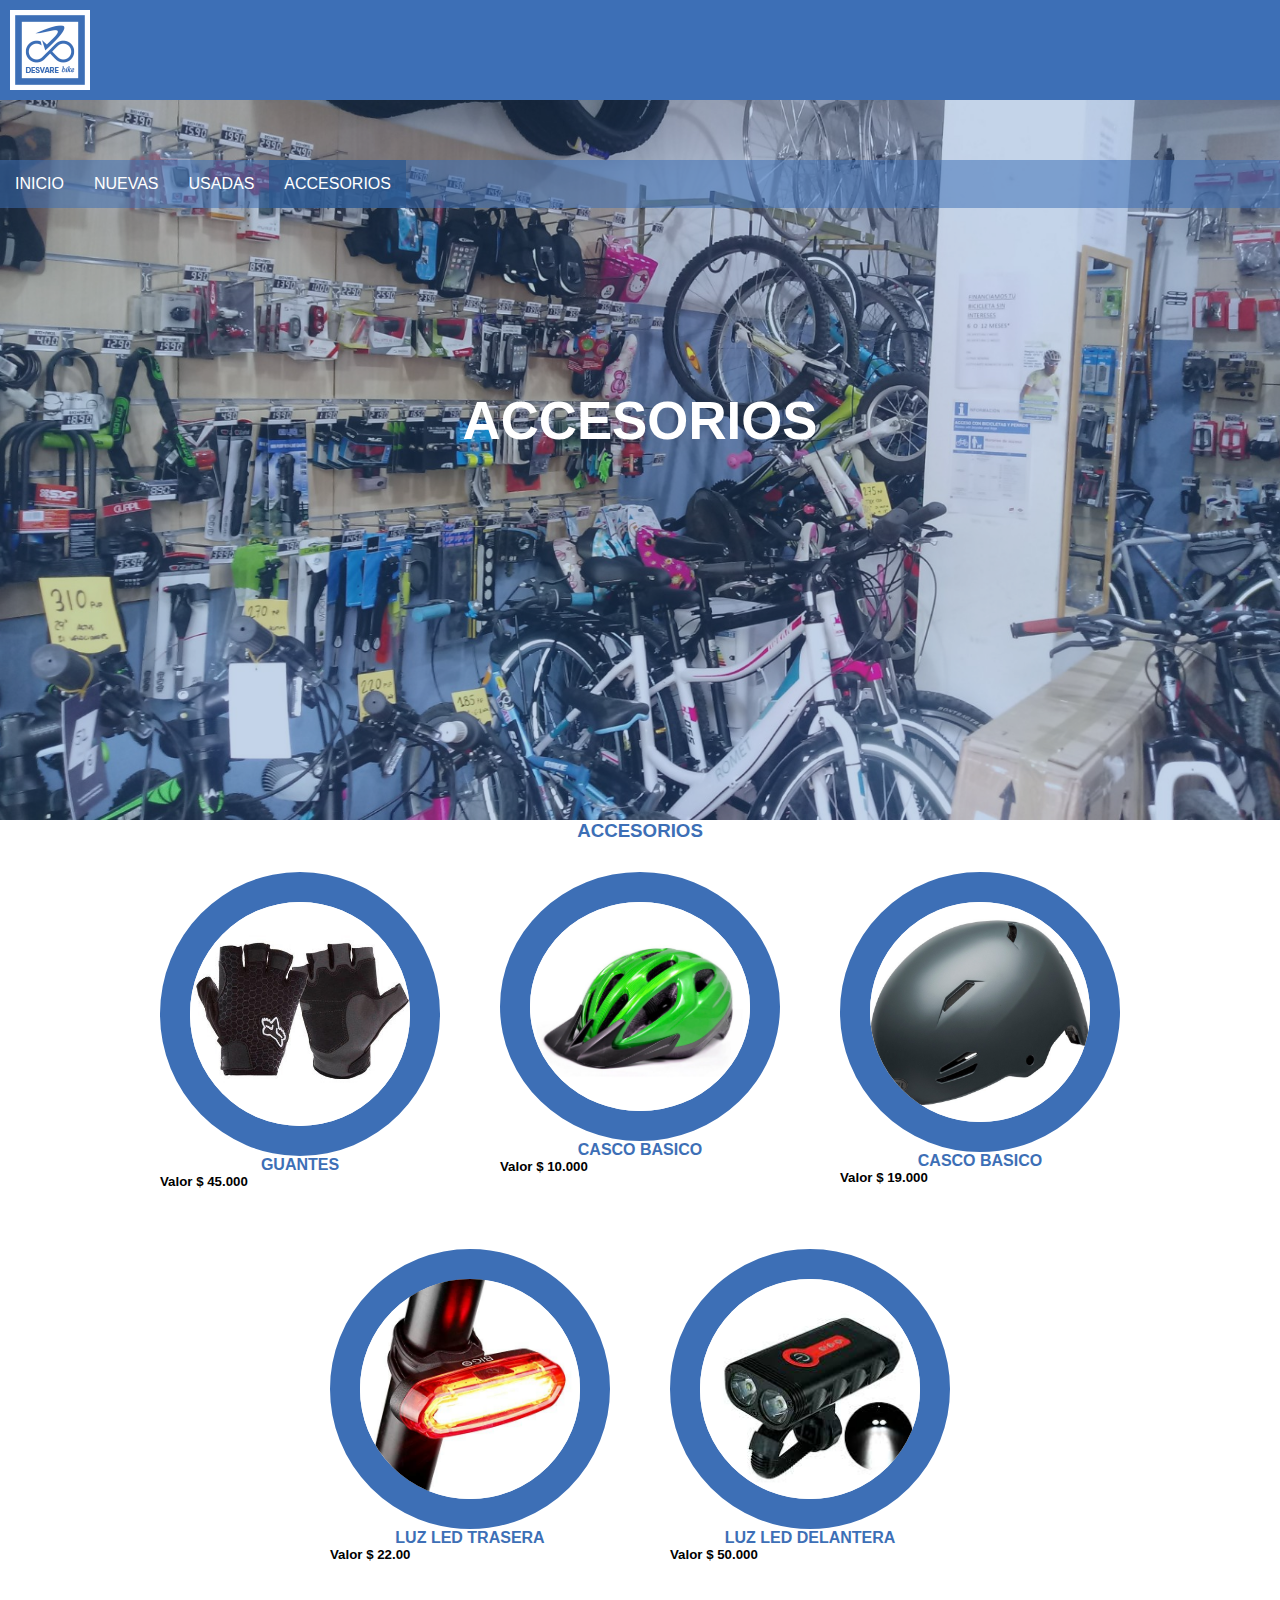
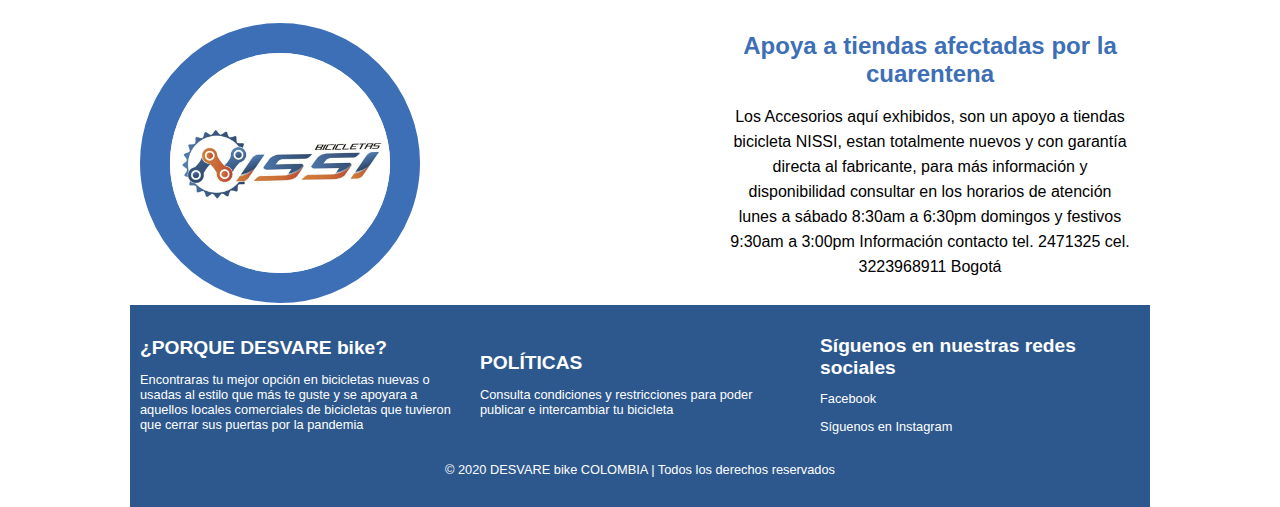
<file: accesorios.html>
<!DOCTYPE html>
<html lang="es">
<head>
    <meta charset="UTF-8">
   
     <meta name="viewport" content="width=device-width, user-scalable=yes, initial-scale=1.0, maximum-scale=3.0, minimum-scale=1.0">
   
     <meta name="author" content="Oscar Ramirez">
    <meta name="description" content="pagina de inicio desvare bike">
    <title>DESVARE bike | ACCESORIO</title>
     <link rel="icon" href="imagenes/logo.png">
     <link rel="stylesheet" href="css/estilos.css">
    <link rel="stylesheet" href="css/">
    <link href="https://file.myfontastic.com/nHDmh6iLEjJ8vQRUFkeFfT/icons.css" rel="stylesheet">    
</head>
<body>
  <header class="main-header">
      <div class="container container--flex">
        <div class="logo-container column column--50"><a href="index.html"> <img src="imagenes/logo%20cabezote.png" alt="logo DESVARE bike" class="logo"></a></div>  
      </div>
      

 </header>
              
   <nav class="main-nav">
        <div class="container container--flex">
          <span class="icon-menu" id="btnmenu"></span>
           
            <ul class="menu" id="menu">
                <li class="menu__item"><a href="index.html" class="menu__link ">INICIO</a></li>
                <li class="menu__item"><a href="nuevas.html" class="menu__link">NUEVAS</a></li>
                <li class="menu__item"><a href="usadas.html" class="menu__link">USADAS</a></li>
                <li class="menu__item"><a href="accesorios.html" class="menu__link menu__link--select">ACCESORIOS</a></li>
            </ul>
            <div class="social-icon">
                <a href="https://www.facebook.com" target="_blank" class="social-icon__link"><span class="icon-facebook"></span></a>
                <a href="https://www.instagram.com" target="_blank" class="social-icon__link"><span class="icon-instagram"></span></a>
                <a href="https://outlook.live.com" target="_blank" class="social-icon__link"><span class="icon-mail"></span></a>
                
                <a href="https://registrobicibogota.movilidadbogota.gov.co/#!/" target="_blank" class="social-icon__link"><span class="icon-pencil"></span></a>
                
            </div>
        </div>  
 </nav>   
    
    <section class="banner">
        <img src="imagenes/BANNER_Accesoriosjpg.jpg" alt="montaña de bicicletas con una bicicleta de ruta en el aire" class="banner__img">
        <div class="banner__content">ACCESORIOS</div>
    </section>
    
   
        
      <section id="blog">
            <h3>ACCESORIOS</h3>
            <div class="contenedor">
               <article><a href="imagenes/Acc.guantes1.jpg" target="_blank">
                   <img src="imagenes/Acc.guantes1.jpg" alt="guantes  "></a>
                   <h4>GUANTES</h4><h5>Valor $ 45.000</h5>
               </article>
               <article><a href="imagenes/Acc.guantes2.jpg" target="_blank">
                   <img src="imagenes/Acc.guantes2.jpg" alt="Casco basico"></a>
                   <h4>CASCO BASICO</h4><h5>Valor $ 10.000</h5>
               </article>
               <article><a href="imagenes/Acc.guantes3.jpg" target="_blank">
                   <img src="imagenes/Acc.guantes3.jpg" alt="Casco basico"></a>
                   <h4>CASCO BASICO</h4><h5>Valor $ 19.000 </h5>
               </article>
               <article><a href="imagenes/Acc.guantes4.jpg" target="_blank">
                   <img src="imagenes/Acc.guantes4.jpg" alt="LUZ LED TRASERA"></a>
                   <h4>LUZ LED TRASERA</h4><h5>Valor $ 22.00 </h5>
               </article>
               <article><a href="imagenes/Acc.guantes5.jpg" target="_blank">
                   <img src="imagenes/Acc.guantes5.jpg" alt="LUZ LED delantera"></a>
                   <h4>LUZ LED DELANTERA</h4><h5>Valor $ 50.000 </h5>
               </article>
               
               
                <section class="group main__about__description">
            <div class="container conteiner--flex">
                <div class="columna column--50">
                    <a href="https://www.facebook.com/NissiBikes/?hc_ref=ARRXxCw6zQFNxwkF6tWO-bqhHeZ_2uYve4DB9Kn9L9Djn8yo9d1-UnODYZ_NBTK7cU8&fref=nf&__tn__=kC-R" target="_blank">
                    <img src="imagenes/NISSI%20logo.jpg" alt="Logo de bicicletas NISSI"class="columna__img"></a>
                </div>
                <div class="column column--50">
                    <h3 class="column__tittle">Apoya a tiendas afectadas por la cuarentena  </h3>
                    <p class="column__txt">Los Accesorios aquí exhibidos, son un apoyo a tiendas bicicleta NISSI, estan totalmente nuevos y con garantía directa al fabricante, para más información y disponibilidad consultar en los horarios de atención lunes a sábado 
8:30am a 6:30pm
domingos y festivos 
9:30am a 3:00pm
Información contacto 
tel. 2471325
cel. 3223968911
Bogotá
</p>
                </div>
            </div>
        </section> 
              
    
          
      
    <footer class="main-footer">
       <div class="container conteiner--flex">
         <div class="column column--33">
           <h2 class="column__title">¿PORQUE DESVARE bike?</h2>
           <p class="column__txt">Encontraras tu mejor opción en bicicletas nuevas o usadas al estilo que más te guste y se apoyara a aquellos locales comerciales de bicicletas que tuvieron que cerrar sus puertas por la pandemia</p>  
         </div>
         <div class="column column--33">
           <h2 class="column__title">POLÍTICAS</h2>
           <p class="column__txt">Consulta condiciones y restricciones para poder publicar e intercambiar tu bicicleta</p>  
         </div>
         <div class="column column--33">
           <h2 class="column__title">Síguenos en nuestras redes sociales</h2>
           <p class="column__txt"><a href="https://www.facebook.com" class="icon-facebook">Facebook</a></p>  
           <p class="column__txt"><a href="https://www.instagram.com" class="icon-instagram">Síguenos en Instagram </a></p>  
         </div>
         <p class="copy">© 2020 DESVARE bike COLOMBIA | Todos los derechos reservados </p>  
       </div>
   </footer>
    
<script type="text/javascript" src="js/menu.js"></script>
       
</body>
</html>
</file>
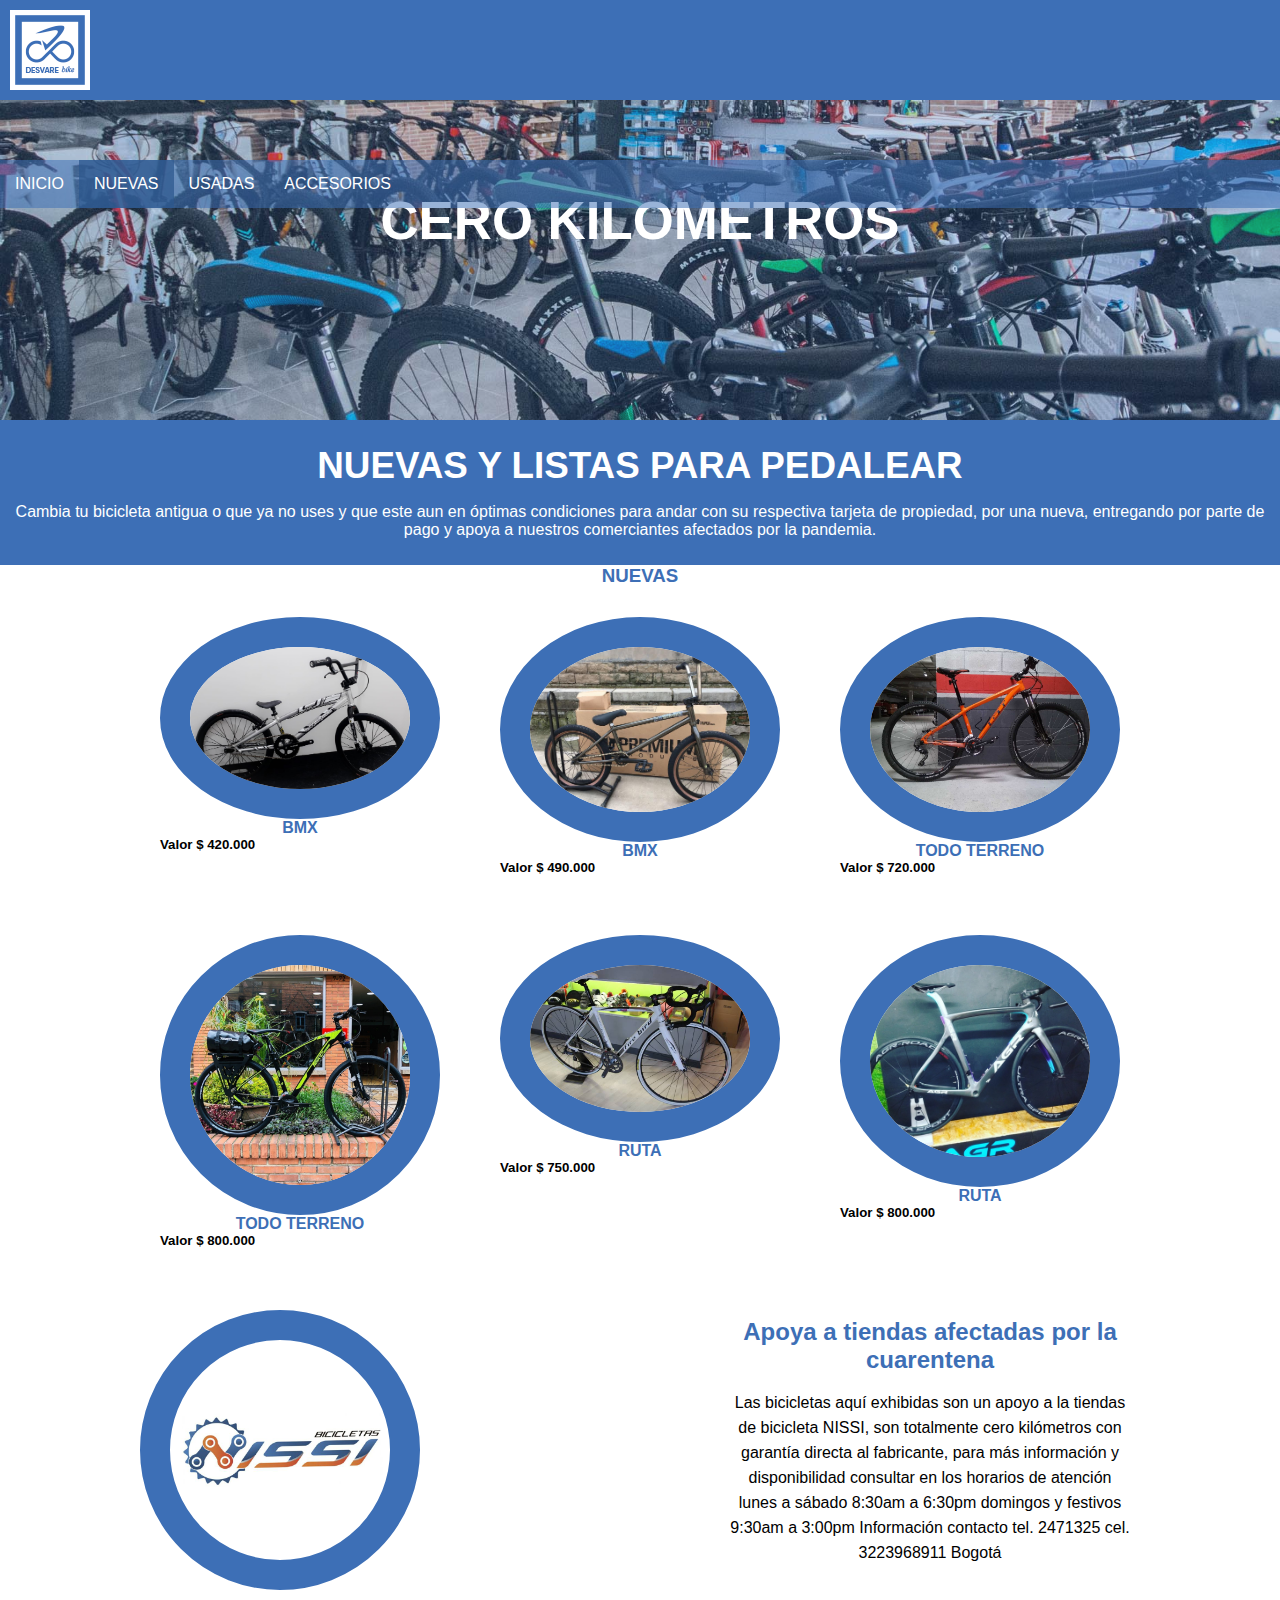
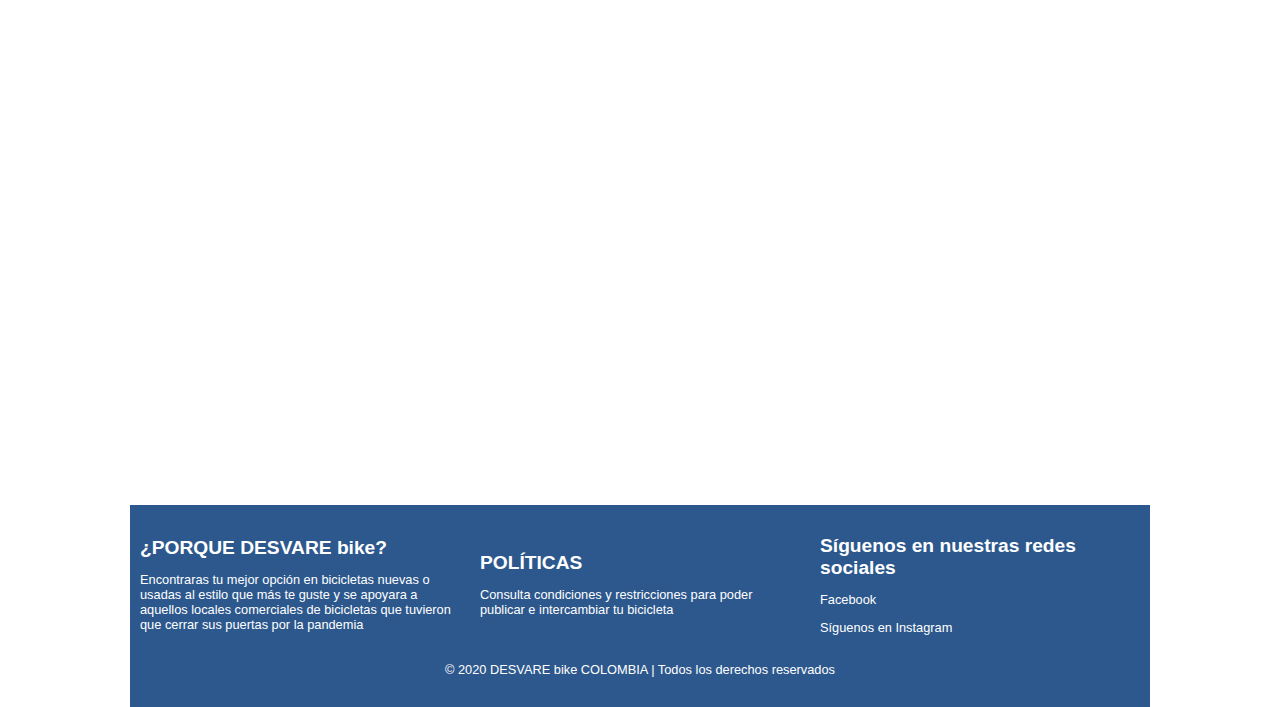
<file: nuevas.html>
<!DOCTYPE html>
<html lang="es">
<head>
    <meta charset="UTF-8">
   
     <meta name="viewport" content="width=device-width, user-scalable=yes, initial-scale=1.0, maximum-scale=3.0, minimum-scale=1.0">
   
     <meta name="author" content="Oscar Ramirez">
    <meta name="description" content="pagina de inicio desvare bike">
    <title>DESVARE bike | NUEVAS </title>
     <link rel="icon" href="imagenes/logo.png">
     <link rel="stylesheet" href="css/estilos.css">
    <link rel="stylesheet" href="css/nuevas.css">
    <link href="https://file.myfontastic.com/nHDmh6iLEjJ8vQRUFkeFfT/icons.css" rel="stylesheet">    
</head>
<body>
  <header class="main-header">
      <div class="container container--flex">
        <div class="logo-container column column--50"><a href="index.html"> <img src="imagenes/logo%20cabezote.png" alt="logo DESVARE bike" class="logo"></a></div>  
      </div>
      

 </header>
              
   <nav class="main-nav">
        <div class="container container--flex">
          <span class="icon-menu" id="btnmenu"></span>
           
            <ul class="menu" id="menu">
                <li class="menu__item"><a href="index.html" class="menu__link">INICIO</a></li>
                <li class="menu__item"><a href="nuevas.html" class="menu__link  menu__link--select">NUEVAS</a></li>
                <li class="menu__item"><a href="usadas.html" class="menu__link">USADAS</a></li>
                <li class="menu__item"><a href="accesorios.html" class="menu__link">ACCESORIOS</a></li>
            </ul>
            <div class="social-icon">
                <a href="https://www.facebook.com" target="_blank" class="social-icon__link"><span class="icon-facebook"></span></a>
                <a href="https://www.instagram.com" target="_blank" class="social-icon__link"><span class="icon-instagram"></span></a>
                <a href="https://outlook.live.com" target="_blank" class="social-icon__link"><span class="icon-mail"></span></a>
                
                <a href="https://registrobicibogota.movilidadbogota.gov.co/#!/" target="_blank" class="social-icon__link"><span class="icon-pencil"></span></a>
                
            </div>
        </div>  
 </nav>   
    
    <section class="banner">
        <img src="imagenes/BANNER_Nuevas.jpg" alt="montaña de bicicletas con una bicicleta de ruta en el aire" class="banner__img">
        <div class="banner__content">CERO KILOMETROS</div>
    </section>
    
    <main class="main">
        <section class="group--color">
        
        <div class="conteiner">
            <h2 class="main__title">NUEVAS Y LISTAS PARA PEDALEAR</h2>    
            <p class="main__txt">Cambia tu bicicleta antigua o que ya no uses y que este aun en óptimas condiciones para andar con su respectiva tarjeta de propiedad, por una nueva, entregando por parte de pago y apoya a nuestros comerciantes afectados por la pandemia. </p>
        </div>    
        </section>
        
        
    
     <section id="blog">
            <h3>NUEVAS</h3>
            <div class="contenedor">
               <article> <a href="imagenes/BMX_1_nueva.jpg" target="_blank">
                   <img src="imagenes/BMX_1_nueva.jpg" alt="cicla bmx  "></a>
                   <h4>BMX</h4><h5>Valor $ 420.000</h5>
               </article>
               <article><a href="imagenes/BMX_2_nueva.jpg" target="_blank">
                   <img src="imagenes/BMX_2_nueva.jpg" alt="bicicleta de bmx"></a>
                   <h4>BMX</h4><h5>Valor $ 490.000</h5>
               </article>
               <article><a href="imagenes/TODO.TERRENO1_Nueva..jpg" target="_blank">
                   <img src="imagenes/TODO.TERRENO1_Nueva..jpg" alt="bicicleta todo terreno"></a>
                   <h4>TODO TERRENO</h4><h5>Valor $ 720.000 </h5>
               </article>
               <article> <a href="imagenes/TODO.TERRENO2_Nueva..jpg" target="_blank">
                   <img src="imagenes/TODO.TERRENO2_Nueva..jpg" alt="bicicleta todo terreno"></a>
                   <h4>TODO TERRENO</h4><h5>Valor $ 800.000 </h5>
               </article>
               <article><a href="imagenes/RUTA_Nueva1.jpg" target="_blank">
                   <img src="imagenes/RUTA_Nueva1.jpg" alt="bicicleta de ruta"></a>
                   <h4>RUTA</h4><h5>Valor $ 750.000 </h5>
               </article>
               <article><a href="imagenes/RUTA_Nueva2.jpg" target="_blank">
                   <img src="imagenes/RUTA_Nueva2.jpg" alt="bicicleta de ruta"></a>
                   <h4>RUTA</h4><h5>Valor $ 800.000 </h5>
               </article>
       
         <section class="group main__about__description">
            <div class="container conteiner--flex">
                <div class="columna column--50">
                    
                    <a href="https://www.facebook.com/NissiBikes/?hc_ref=ARRXxCw6zQFNxwkF6tWO-bqhHeZ_2uYve4DB9Kn9L9Djn8yo9d1-UnODYZ_NBTK7cU8&fref=nf&__tn__=kC-R" target="_blank">
                    <img src="imagenes/NISSI%20logo.jpg" alt="Logo de bicicletas NISSI"class="columna__img"></a>
                </div>
                <div class="column column--50">
                    <h3 class="column__tittle">Apoya a tiendas afectadas por la cuarentena  </h3>
                    <p class="column__txt">Las bicicletas aquí exhibidas son un apoyo a la tiendas de bicicleta NISSI, son totalmente cero kilómetros con garantía directa al fabricante, para más información y disponibilidad consultar en los horarios de atención lunes a sábado 
8:30am a 6:30pm
domingos y festivos 
9:30am a 3:00pm
Información contacto 
tel. 2471325
cel. 3223968911
Bogotá
</p>
                </div>
            </div>
        </section>  
         
      <section class="map">
          <div class="papa-mapa">
              <iframe src="https://www.google.com/maps/embed?pb=!1m18!1m12!1m3!1d3976.912000866079!2d-74.08935738580996!3d4.609771696651183!2m3!1f0!2f0!3f0!3m2!1i1024!2i768!4f13.1!3m3!1m2!1s0x8e3f99725fb3132b%3A0x1f35cdf7eba40d19!2sCl.%2013%20%2322-15%2C%20Bogot%C3%A1!5e0!3m2!1ses!2sco!4v1606107567845!5m2!1ses!2sco" width="600" height="450" frameborder="0" style="border:0;" allowfullscreen="" aria-hidden="false" tabindex="0"></iframe>
              
          </div>
      </section>   
         
          
     
    <footer class="main-footer">
       <div class="container conteiner--flex">
         <div class="column column--33">
           <h2 class="column__title">¿PORQUE DESVARE bike?</h2>
           <p class="column__txt">Encontraras tu mejor opción en bicicletas nuevas o usadas al estilo que más te guste y se apoyara a aquellos locales comerciales de bicicletas que tuvieron que cerrar sus puertas por la pandemia</p>  
         </div>
         <div class="column column--33">
           <h2 class="column__title">POLÍTICAS</h2>
           <p class="column__txt">Consulta condiciones y restricciones para poder publicar e intercambiar tu bicicleta</p>  
         </div>
         <div class="column column--33">
           <h2 class="column__title">Síguenos en nuestras redes sociales</h2>
           <p class="column__txt"><a href="https://www.facebook.com" target="_blank" class="icon-facebook">Facebook</a></p>  
           <p class="column__txt"><a href="https://www.instagram.com" target="_blank" class="icon-instagram">Síguenos en Instagram </a></p>  
         </div>
         <p class="copy">© 2020 DESVARE bike COLOMBIA | Todos los derechos reservados </p>  
       </div>
   </footer>
    
<script type="text/javascript" src="js/menu.js"></script>
       
</body>
</html>
</file>
<file: css/estilos.css>
@import url ('https://fonts.googleapis.com/css2? family = Montserrat: wght @ 200 & display = swap');
@import url ('https://fonts.googleapis.com/css2? family = Kumbh + Sans: wght @ 700 & display = swap');
*{
    box-sizing: border-box;
}
body {
    font-family: 'Montserrat', sans-serif;
    margin: 0;
    
}

/*-----------ESTILOS BASE------------*/
.modal{
    width: 100%;
    min-height: 100vh;
    background:rgba(61, 111, 182, 0.53);
    position: fixed;
    top: 0;
    left: 0;
    z-index: 1000000;
    display: none;
    
}

.modal__content{
    display: flex;
    justify-content: center;
    align-items: center;
    height: 100vh;
}

.modal__img{
    width: 50%
}

.modal__boton{
    position: absolute;
    top: 10px;
    color: white;
    cursor: pointer;
    font-weight: bold;
    width: 50px;
    height: 50px;
    line-height: 50px;
    background: rgba(61, 111, 182, 0.53);
    font-size: 2.5em;
    text-align: center;
    border-radius: 50%;
    font-family: monospace;   
}

.modal--open{
    display: block;
}

img{
    display: block;
    
   
}

h1, h2, h3, h4, h5 {
    margin: 0;
}

.conteiner {
    width: 100%;
    margin: auto;
    
}

.conteiner--flex{
    display: flex;
    flex-wrap: wrap;
    justify-content: space-between;
    align-items: center;   
}

.column{
    width: 100%;
}
/*-----------ESTILOS BASE HEADER------------*/

.main-header{
    width: 100%;
    background: #3d6fb6 ;
    padding: 10px
}

/*-----------ESTILOS DE MENU------------*/
    
.main-nav{
    width: 100%;
    position: relative;
    z-index: 2000;
    padding: 10px;
   
}

.icon-menu{
    color: white;
    width: 40px;
    height: 40px;
    line-height: 40px;
    text-align: center;
    cursor: pointer;
    font-size: 1.6em;
   
}

.social-icon{
  display: flex;
    justify-content: space-around;
}

.social-icon [class*="icon-"]{
    color: white;
    margin-left: 10px;
    display: flex;
    justify-content: center;
    align-items: center;
    font-size: 1.5em;
    position: relative;
    top: -40px;
    left: 40px;
}
.social-icon__link{
    text-decoration: none;
    
}
.menu{
    position: absolute;
    top: 60px;
    left: 0;
    width: 100%;
    background: rgba(61, 111, 182, 0.53);
    padding: 0;
    margin: 0;
    list-style: none;
    text-align: center;
    height: 0;
    overflow: hidden;
    transition: height .3s linear;  
}

.menu__link{
    display: block;
    padding: 15px;
    color: white;
    text-decoration: none;
}

.menu__link:hover {
    background: rgba(45, 88, 141, 0.74) ; 
}

.menu__link--select{
    background: rgba(45, 88, 141, 0.74);
}

.mostrar{
    height: 196px;
}

/*---------------ESTILOS DEL BANNER------------*/

.banner{
    margin-top: -90px;
    position: relative;
    
}

.banner:before{
    content: '';
    position: absolute;
    width: 100%;
    height: 100%;
    background: rgba(61, 111, 182, 0.3);
    z-index: 1000;
    top:0;    
}

.banner__img{
    width: 100%;
    height: 700px;
    object-fit: cover;      
}

.banner__content{
    width: 90%;
    color: white;
    text-align: center;
    position: absolute;
    z-index: 1500;
    top: 50%;
    left: 50%;
    transform: translateX(-50%) translateY(-50%);
    font-size: 2.5em;
    font-weight: bold;
}


/* ACA COMIENZA LOS ESTILOS DE SECCION CAJAS */
#blog h3, h4{
    text-align: center;
    color:#3d6fb6;    
        
}

#blog .contenedor{
    display: flex;
    justify-content: center;
    flex-wrap: wrap;
}

#blog article{
    margin: 30px;
}

#blog img{
    width: 120%;
    max-width: 280px;
    border-radius: 50%;
    border: 30px solid #3d6fb6;
    transition: all 0.5s;
    
}


/*---------------ESTILOS PRINCIPALES------------*/
.group--color{
    background: #3d6fb6;
    color: white;
    padding: 10px;
    text-align: center;   
}
.main__title{
    margin: 15px 0;
    font-size: 1.8em;
    font-family: 'Kumbh Sans', sans-serif;
    
}

.column__tittle{
    font-size: 1.5em;
    color: #3d6fb6;
    text-align: center;
}


.column__img{
        
    position: relative;
     display: flex
    }  
    
    .column__img{
     width: 90%;
    height: 340px;
    object-fit: cover;
        padding: 20px
         }  

.main__about__description .column:nth-child(2) {
    padding: 10px;
    text-align: center;
            
}
.group__title{
    font-size: 2em;
    color: white;
    text-align: center;
    margin-left: 10px;
    background: #3d6fb6;
    margin: 25px;
}





/*---------------ESTILOS DEL FOOTER------------*/

.main-footer{
    background: #2d588d;
    color: white;
    padding: 10px;
    padding-top: 30px;
    padding-bottom: 20px;
    font-size: .8em;
    
}

.copy{
    text-align: center;
    margin: auto;
    margin-top: 15px;
}

.icon-facebook{
    color: white;
text-decoration: none;
}


.icon-instagram{
     color: white;
text-decoration: none;
}

.icon-facebook:before {
    position: relative;
    top: 3px;
    right: 5px;
}

.icon-instagram:before {
    position: relative;
    top: 3px;
    right: 5px;
}


/*---------------ESTILOS RESPONSIVE-480px-----------*/

@media screen and (min-width:600px){
    .banner{
        margin-top: -80px;
        z-index: -1000;    
    }
    .banner__content{
        font-size: 3em;
    }
    .banner__img{
        height: 600px;
    }
    
    .main-nav{
        background:rgba(61, 111, 182, 0.42) 
    }
    
    
  
    .main__about__description .column:nth-child(2){
        padding-left: 10px;
        font-size: .9em;
    }
     

.column__img{
        
    position: relative;
     display: flex
    }  
    
    .column__img{
     width: 150%;
    height: 340px;
    object-fit: cover;
        padding:32px
         } 
    
    .column--50{
        width: 42%;
    }
    .column--33{
        width: 32%;
        
    }
    
    .main-footer .container--flex{
        align-items: flex-start;
    }
    .column__title{
        font-size: 1em
    }
    
  
    
}
/*---------------ESTILOS RESPONSIVE-768px-----------*/

@media screen and (min-width:768px){
    .container{
        width: 1000px;
        
    }
    
    
    .main__title{
        font-size: 2.2em;
    }
    
    .main__about__description{
        margin-top: 30px;    
    }
    
    .main__about__description .column--50:nth-child(2){
        font-size: 1em;
    }
    
    .main__about__description .column--50:nth-child(2) .column__txt {
        line-height: 25px;
        
    }
   .column__img{
        
    position: relative;
     display: flex
    }  
    
    .column__img{
     width: 150%;
    height: 540px;
    object-fit: cover;
    padding: 80px
    }   

    column--50-25{
        width: 24.5%;
    }    
    
    .column__title{
        font-size: 1.5em;
    }
    .group__tittle {
        font: 2.2em
    }
  
    #blog img{
        width: 110%;
        
    }
    
}
/*---------------ESTILOS RESPONSIVE-1024px-----------*/
@media screen and (min-width:1024px){
    .container{
        width: 1000px;
        display: flex;
       
        
    }
    .logo{
        font-size: 2em;
        padding: 0;
    }
    .main-nav{
        padding:0;
        padding-left:1000px
    }
    
    .banner{
        font-size: 1.1em;   
    }
     .banner__img{
        height: 800px;
    }
    .icon-menu{
        display: none;    
    }
    .menu{
     
        display: flex;
        height: auto;   
    }
    .menu__link{
        padding: 15px;
        
    }
    .group--color .container {
        margin-top: 30px;
        margin-bottom: 30;
        padding: 20;
    }
    .main__title{
        font-size: 2.3em;
    }
    .main-footer{
        padding-top: 30px;
        padding-bottom: 30px;
    }
    

    
}
</file>
<file: css/nuevas.css>
.papa-map{
    width: 100%;
    margin: auto;
}

iframe{
    width: 100%;
}
.our-team{
    text-align: center;
    margin-bottom: 20px;
}
.our-team .container__flex{
    
}

.our-team__title{
    font-family: 'Montserrat', sans-serif;
    color: #3d6fb6;
    font-weight: bold;
    font-size: 1.8em;
    margin-bottom: 10px;
    
}

.our-team__img{
    width: 200px;
    height: 200px;
    object-fit: cover;
    border-radius: 100px;
    margin: auto;
}

.our-team__txt{
    padding: 19px;
}


 .banner{
        margin-top: -80px;
        z-index: -1000;    
    }
    .banner__content{
        font-size: 3em;
    }
    .banner__img{
        height: 300px;
    }
    
    .main-nav{
        background:rgba(61, 111, 182, 0.42) 
    }

/*---------------ESTILOS RESPONSIVE-480px-----------*/
@media screen and (min-width:600px){
    .our-team__img{
        width: 150px;
        height: 150px;
    } 
    
    .banner{
        margin-top: -80px;
        z-index: -1000;    
    }
    .banner__content{
        font-size: 3em;
    }
    .banner__img{
        height: 400px;
    }
    
    .main-nav{
        background:rgba(61, 111, 182, 0.42) 
    }
}

@media screen and (min-width:768px){
    .container{
        width: 1000px;
        }
    .main__about__description{
        margin-top: 30px;    
    }
    
    .main__about__description .column--50:nth-child(2){
        font-size: 1em;
    }
    
    .main__about__description .column--50:nth-child(2) .column__txt {
        line-height: 25px;
        
    }
   .columna__img{
        
    position: relative;
     display: flex
    }  
    
    .columna__img{
     width: 150%;
    height: 123x;
    object-fit: cover;
    padding: 1px;
        border-radius: none;
   
    } 
    
    .papa-mapa{
        margin-top: 30px;
        margin: 30px; 
    }
}
</file>
